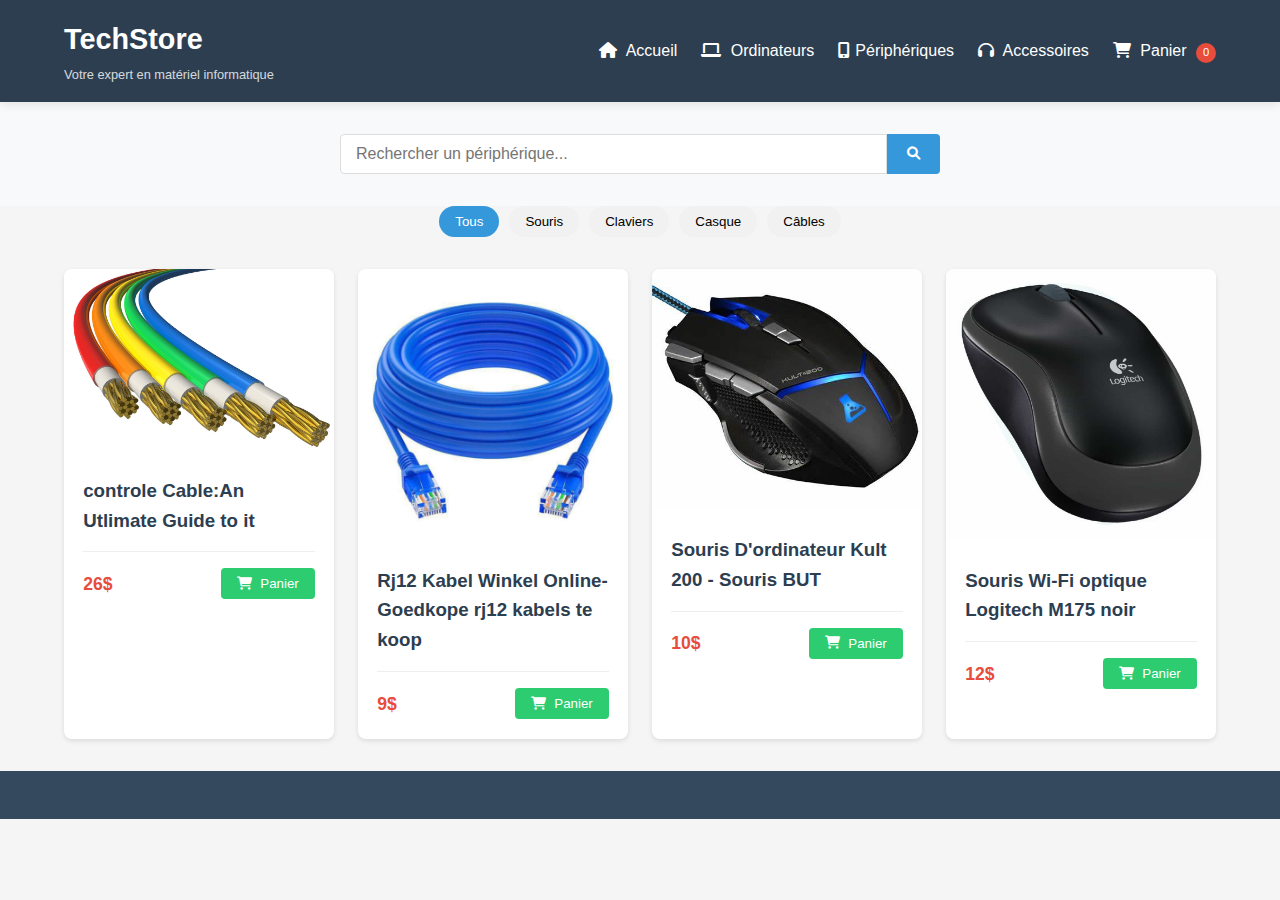
<file: templates/accessoires.html>
<!DOCTYPE html>
<html lang="fr">

<head>
    <meta charset="UTF-8">
    <meta name="viewport" content="width=device-width, initial-scale=1.0">
    <title>TechStore - Ordinateurs</title>
    <link rel="stylesheet" href="https://cdnjs.cloudflare.com/ajax/libs/font-awesome/6.0.0-beta3/css/all.min.css">
    <link rel="stylesheet" href="../css/style-4.css">
</head>

<body>
    <header>
        <div class="container">
            <div class="header-content">
                <div class="logo">
                    <h1>TechStore</h1>
                    <p>Votre expert en matériel informatique</p>
                </div>
                <nav>
                    <ul>
                        <li class="active"><a href="../index.html"><i class="fas fa-home"></i> Accueil</a></li>
                        <li class="active"><a href="ordinateurs.html"><i class="fas fa-laptop"></i> Ordinateurs</a></li>
                        <li class="active"><a href="périphérique.html"><i class="fas fa-mobile-alt"></i>Périphériques</a></li>
                        <li class="active"><a href="accessoires.html"><i class="fas fa-headphones"></i> Accessoires</a></li>
                        <li><a href="panier.html"><i class="fas fa-shopping-cart"></i> Panier <span id="cart-count">0</span></a></li>
                    </ul>
                </nav>
            </div>
        </div>
    </header>

    <main class="page-ordinateurs">
        <section class="search-section">
            <div class="container">
                <div class="search-bar">
                    <input type="text" id="searchInput" placeholder="Rechercher un périphérique...">
                    <button id="searchBtn"><i class="fas fa-search"></i></button>
                </div>
            </div>
        </section>

        <section class="computer-categories">
            <div class="container">
                <div class="category-filters">
                    <button class="filter-btn active" data-category="all">Tous</button>
                    <button class="filter-btn" data-category="portable">Souris</button>
                    <button class="filter-btn" data-category="bureau">Claviers</button>
                    <button class="filter-btn" data-category="gaming">Casque</button>
                    <button class="filter-btn" data-category="pro">Câbles</button>
                </div>

                <div class="product-grid">
                    <!-- Câbles 1 -->
                    <div class="product-card" data-id="1" data-category="ordinateur">
                        <div class="product-image">
                            <img src="../images/imgca-1.jpg" alt="controle Cable:An Utlimate Guide to it">
                        </div>
                        <div class="product-info">
                            <h3>controle Cable:An Utlimate Guide to it</h3>
                            <div class="product-footer">
                                <span class="price">26$</span>
                                <button class="add-to-cart">
                                    <i class="fas fa-shopping-cart"></i> Panier
                                </button>
                            </div>
                        </div>
                    </div>

                    <!-- Cable 2 -->
                    <div class="product-card" data-id="1" data-category="ordinateur">
                        <div class="product-image">
                            <img src="../images/imgca-2.jpg" alt="Rj12 Kabel Winkel Online">
                        </div>
                        <div class="product-info">
                            <h3>Rj12 Kabel Winkel Online- Goedkope rj12 kabels te koop</h3>
                            <div class="product-footer">
                                <span class="price">9$</span>
                                <button class="add-to-cart">
                                    <i class="fas fa-shopping-cart"></i> Panier
                                </button>
                            </div>
                        </div>
                    </div>
                    <!-- Souris 3 -->
                    <div class="product-card" data-id="1" data-category="ordinateur">
                        <div class="product-image">
                            <img src="../images/imgsou 1.jpg" alt="Souris D'ordinateur Kult 200 - Souris BUT">
                        </div>
                        <div class="product-info">
                            <h3>Souris D'ordinateur Kult 200 - Souris BUT</h3>
                            <div class="product-footer">
                                <span class="price">10$</span>
                                <button class="add-to-cart">
                                    <i class="fas fa-shopping-cart"></i> Panier
                                </button>
                            </div>
                        </div>
                    </div>
                    <!-- Ordinateur 4-->
                    <div class="product-card" data-id="1" data-category="ordinateur">
                        <div class="product-image">
                            <img src="../images/imgsou2.jpg" alt="Souris Wi-Fi optique Logitech M175 noir">
                        </div>
                        <div class="product-info">
                            <h3>Souris Wi-Fi optique Logitech M175 noir</h3>
                            <div class="product-footer">
                                <span class="price">12$</span>
                                <button class="add-to-cart">
                                    <i class="fas fa-shopping-cart"></i> Panier
                                </button>
                            </div>
                        </div>
                    </div>
                </div>
        </section>
    </main>

    <footer>
        <div class="container">
            <div class="footer-content">
                <!-- Pied de page identique à l'accueil -->
            </div>
        </div>
    </footer>

    <script src="../js/JavaScript.js"></script>

</body>

</html>
</file>
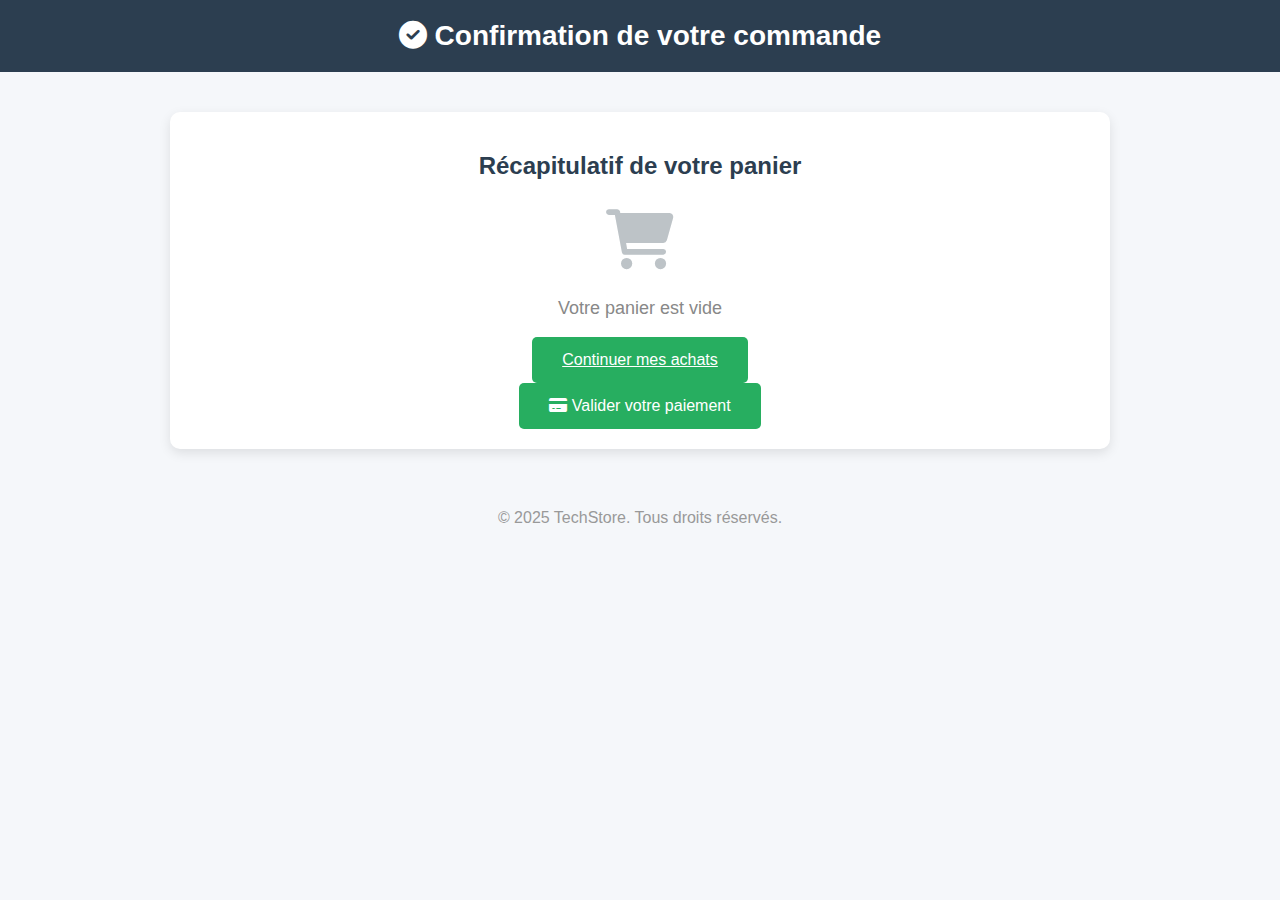
<file: templates/commande.html>
<!DOCTYPE html>
<html lang="fr">
<head>
    <meta charset="UTF-8">
    <title>Confirmation de commande - TechStore</title>
    <meta name="viewport" content="width=device-width, initial-scale=1.0">
    <!-- FontAwesome pour les icônes -->
    <link rel="stylesheet" href="https://cdnjs.cloudflare.com/ajax/libs/font-awesome/6.0.0-beta3/css/all.min.css">
    <style>
        body {
            font-family: 'Segoe UI', sans-serif;
            background: #f5f7fa;
            margin: 0;
            padding: 0;
        }

        header {
            background: #2c3e50;
            color: white;
            padding: 20px 0;
            text-align: center;
        }

        header h1 {
            margin: 0;
            font-size: 28px;
        }

        main {
            max-width: 900px;
            margin: 40px auto;
            padding: 20px;
            background: white;
            box-shadow: 0 4px 12px rgba(0,0,0,0.1);
            border-radius: 10px;
        }

        h2 {
            text-align: center;
            margin-bottom: 30px;
            color: #2c3e50;
        }

        table {
            width: 100%;
            border-collapse: collapse;
            margin-bottom: 25px;
        }

        th, td {
            border: 1px solid #dee2e6;
            padding: 12px;
            text-align: center;
        }

        th {
            background-color: #ecf0f1;
            font-weight: 600;
        }

        tfoot td {
            font-weight: bold;
            background-color: #f9f9f9;
        }

        .btn {
            display: inline-block;
            background: #27ae60;
            color: white;
            padding: 14px 30px;
            border: none;
            border-radius: 5px;
            font-size: 16px;
            text-align: center;
            cursor: pointer;
            transition: background 0.3s ease;
        }

        .btn:hover {
            background: #219150;
        }

        .empty {
            text-align: center;
            font-size: 18px;
            color: #888;
        }

        .empty i {
            font-size: 60px;
            margin-bottom: 10px;
            color: #bdc3c7;
        }

        footer {
            text-align: center;
            padding: 20px;
            color: #999;
        }

        @media screen and (max-width: 600px) {
            table, thead, tbody, th, td, tr {
                font-size: 14px;
            }
        }
    </style>
</head>
<body>

<header>
    <h1><i class="fas fa-check-circle"></i> Confirmation de votre commande</h1>
</header>

<main>
    <h2>Récapitulatif de votre panier</h2>

    <div id="commande">
        <!-- Contenu dynamique inséré ici -->
    </div>

    <form method="POST" action="valider.php">
        <input type="hidden" name="orderData" id="orderData">
        <div style="text-align:center;">
            <button type="submit" class="btn"><i class="fas fa-credit-card"></i> Valider votre paiement</button>
        </div>
    </form>
</main>

<footer>
    &copy; 2025 TechStore. Tous droits réservés.
</footer>

<script>
    const panier = JSON.parse(localStorage.getItem("panier")) || [];
    const commandeDiv = document.getElementById("commande");
    const orderDataInput = document.getElementById("orderData");

    if (panier.length === 0) {
        commandeDiv.innerHTML = `
            <div class="empty">
                <i class="fas fa-shopping-cart"></i>
                <p>Votre panier est vide</p>
                <a href="index.html" class="btn">Continuer mes achats</a>
            </div>
        `;
    } else {
        let total = 0;
        let html = `
            <table>
                <thead>
                    <tr>
                        <th>Produit</th>
                        <th>Prix</th>
                        <th>Quantité</th>
                        <th>Total</th>
                    </tr>
                </thead>
                <tbody>
        `;

        panier.forEach(item => {
            const itemTotal = item.prix * item.quantite;
            total += itemTotal;

            html += `
                <tr>
                    <td>${item.nom}</td>
                    <td>${item.prix.toFixed(2)} €</td>
                    <td>${item.quantite}</td>
                    <td>${itemTotal.toFixed(2)} €</td>
                </tr>
            `;
        });

        html += `
                </tbody>
                <tfoot>
                    <tr>
                        <td colspan="3">Total</td>
                        <td>${total.toFixed(2)} €</td>
                    </tr>
                </tfoot>
            </table>
        `;

        commandeDiv.innerHTML = html;
        orderDataInput.value = JSON.stringify(panier);
    }
</script>

</body>
</html>
</file>
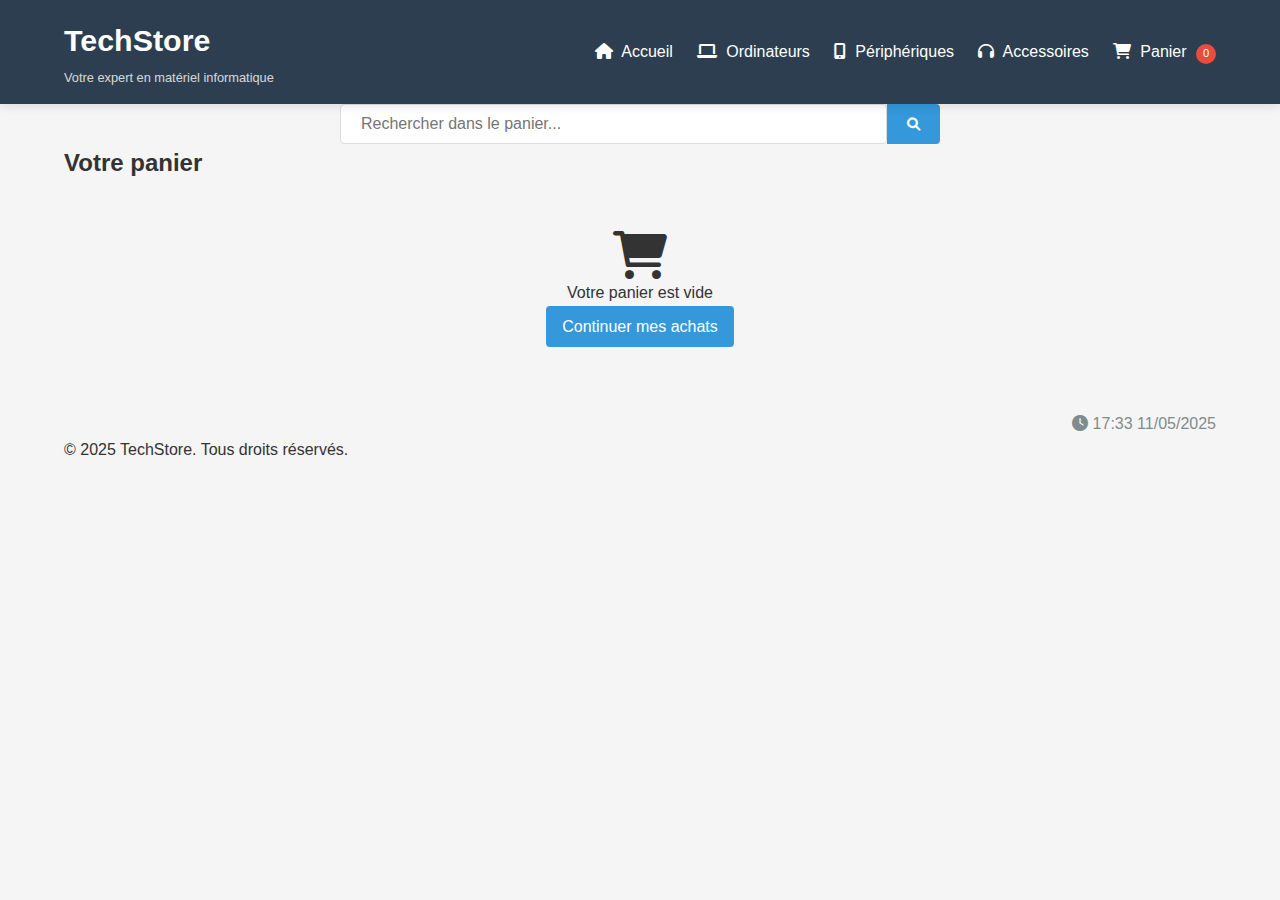
<file: templates/panier.html>
<!DOCTYPE html>
<html lang="fr">

<head>
    <meta charset="UTF-8" />
    <meta name="viewport" content="width=device-width, initial-scale=1.0" />
    <link rel="stylesheet" href="https://cdnjs.cloudflare.com/ajax/libs/font-awesome/6.0.0-beta3/css/all.min.css" />
    <link rel="stylesheet" href="../css/style5.css" />
    <title>TechStore - Panier</title>
</head>

<body>
    <header>
        <div class="container">
            <div class="header-content">
                <div class="logo">
                    <h1>TechStore</h1>
                    <p>Votre expert en matériel informatique</p>
                </div>
                <nav>
                    <ul>
                        <li class="active"><a href="../index.html"><i class="fas fa-home"></i> Accueil</a></li>
                        <li><a href="ordinateurs.html"><i class="fas fa-laptop"></i> Ordinateurs</a></li>
                        <li><a href="périphérique.html"><i class="fas fa-mobile-alt"></i> Périphériques</a></li>
                        <li><a href="accessoires.html"><i class="fas fa-headphones"></i> Accessoires</a></li>
                        <li><a href="#" data-page="cart"><i class="fas fa-shopping-cart"></i> Panier <span id="cart-count">0</span></a></li>
                    </ul>
                </nav>
            </div>
        </div>
    </header>

    <main class="container">
        <div class="search-bar">
            <input type="text" id="searchPanier" placeholder="Rechercher dans le panier..." />
            <button id="searchBtn"><i class="fas fa-search"></i></button>
        </div>

        <h2>Votre panier</h2>

        <div id="empty-cart">
            <p><i class="fas fa-shopping-cart fa-3x"></i></p>
            <p>Votre panier est vide</p>
            <a href="../index.html" class="btn">Continuer mes achats</a>
        </div>

        <table id="cart-table" class="hidden">
            <thead>
                <tr>
                    <th>Produit</th>
                    <th>Prix</th>
                    <th>Quantité</th>
                    <th>Total</th>
                    <th>Actions</th>
                </tr>
            </thead>
            <tbody id="cart-items">
                <!-- Contenu ajouté dynamiquement par JavaScript -->
            </tbody>
            <tfoot>
                <tr>
                    <td colspan="3">Total</td>
                    <td id="cart-total">0.00 €</td>
                    <td></td>
                </tr>
            </tfoot>
        </table>

        <div id="cart-actions" class="hidden">
            <button id="clear-cart" class="btn btn-danger">
                <i class="fas fa-trash"></i> Vider le panier
            </button>
            <button id="buy-now" class="btn btn-success">
                <i class="fas fa-credit-card"></i> Acheter maintenant
            </button>
        </div>

        <div class="order-info">
            <p><i class="fas fa-clock"></i> 17:33 11/05/2025</p>
        </div>
    </main>

    <footer>
        <div class="container">
            <p>&copy; 2025 TechStore. Tous droits réservés.</p>
        </div>
    </footer>

    <script src="../js/JavaScript.js"></script>
</body>

</html>
</file>
<file: css/style-4.css>
* {
    margin: 0;
    padding: 0;
    box-sizing: border-box;
    font-family: 'Segoe UI', Tahoma, Geneva, Verdana, sans-serif;
}

body {
    background-color: #f5f5f5;
    color: #333;
    line-height: 1.6;
}

a {
    text-decoration: none;
    color: inherit;
}

.container {
    width: 90%;
    max-width: 1200px;
    margin: 0 auto;
}

.btn {
    display: inline-block;
    padding: 10px 20px;
    background-color: #3498db;
    color: white;
    border-radius: 5px;
    transition: background-color 0.3s;
}

.btn:hover {
    background-color: #2980b9;
}
/* Header */
header {
    background-color: #2c3e50;
    color: white;
    padding: 1rem 0;
    position: sticky;
    top: 0;
    z-index: 100;
    box-shadow: 0 2px 10px rgba(0, 0, 0, 0.1);
}

.header-content {
    display: flex;
    justify-content: space-between;
    align-items: center;
}

.logo h1 {
    font-size: 1.8rem;
    margin-bottom: 0.2rem;
}

.logo p {
    font-size: 0.8rem;
    opacity: 0.8;
}

nav ul {
    display: flex;
    list-style: none;
}

nav ul li {
    margin-left: 1.5rem;
}

nav ul li a {
    transition: color 0.3s;
}

nav ul li a:hover {
    color: #3498db;
}

nav ul li i {
    margin-right: 5px;
}
#cart-count {
    background: #e74c3c;
    border-radius: 50%;
    width: 20px;
    height: 20px;
    display: inline-flex;
    justify-content: center;
    align-items: center;
    font-size: 0.7rem;
    margin-left: 5px;
}

/* Styles spécifiques à la page ordinateurs */
.page-ordinateurs .search-section {
    padding: 2rem 0;
    background-color: #f8f9fa;
}

.page-ordinateurs .search-bar {
    display: flex;
    max-width: 600px;
    margin: 0 auto;
}

.page-ordinateurs .search-bar input {
    flex: 1;
    padding: 10px 15px;
    border: 1px solid #ddd;
    border-radius: 4px 0 0 4px;
    font-size: 1rem;
}

.page-ordinateurs .search-bar button {
    padding: 0 20px;
    background-color: #3498db;
    color: white;
    border: none;
    border-radius: 0 4px 4px 0;
    cursor: pointer;
    transition: background-color 0.3s;
    cursor: pointer;
}

.page-ordinateurs .search-bar button:hover {
    background-color: #2980b9;
}

.page-ordinateurs .category-filters {
    display: flex;
    justify-content: center;
    flex-wrap: wrap;
    gap: 10px;
    margin-bottom: 2rem;
}

.page-ordinateurs .filter-btn {
    padding: 8px 16px;
    background-color: #f1f1f1;
    border: none;
    border-radius: 20px;
    cursor: pointer;
    transition: all 0.3s;
}

.page-ordinateurs .filter-btn.active,
.page-ordinateurs .filter-btn:hover {
    background-color: #3498db;
    color: white;
}

/* Adaptation de la grille de produits */
.page-ordinateurs .product-grid {
    grid-template-columns: repeat(auto-fill, minmax(250px, 1fr));
}

/* Style des cartes ordinateurs */
.page-ordinateurs .product-card {
    position: relative;
}

.page-ordinateurs .product-category {
    position: absolute;
    top: 10px;
    left: 10px;
    background-color: rgba(52, 152, 219, 0.9);
    color: white;
    padding: 3px 8px;
    border-radius: 3px;
    font-size: 0.8rem;
}
.product-image-container {
    height: 200px;
    overflow: hidden;
    border-radius: 8px;
    margin-bottom: 1rem;
}

.product-image {
    width: 100%;
    height: 100%;
    object-fit: cover;
    transition: transform 0.5s;
}

.product-card:hover .product-image {
    transform: scale(1.05);
}

.product-info {
    padding: 0 0.5rem;
}

.product-specs {
    margin: 1rem 0;
}

.product-specs p {
    margin: 0.3rem 0;
    font-size: 0.9rem;
    color: #555;
}

.product-footer {
    display: flex;
    justify-content: space-between;
    align-items: center;
    margin-top: 1rem;
}

.product-price {
    font-size: 1.2rem;
    font-weight: bold;
    color: #e74c3c;
}

.add-to-cart {
    background: #3498db;
    color: white;
    border: none;
    padding: 0.5rem 1rem;
    border-radius: 4px;
    cursor: pointer;
    display: flex;
    align-items: center;
    gap: 0.5rem;
}

.add-to-cart:hover {
    background: #2980b9;

}

.product-grid {
    display: grid;
    grid-template-columns: repeat(auto-fill, minmax(280px, 1fr));
    gap: 1.5rem;
}

.product-card {
    background: white;
    border-radius: 8px;
    overflow: hidden;
    box-shadow: 0 2px 5px rgba(0,0,0,0.1);
    transition: transform 0.3s;
}

.product-card:hover {
    transform: translateY(-5px);
    box-shadow: 0 5px 15px rgba(0,0,0,0.1);
}

.product-image {
    height: auto;
    overflow: hidden;
}

.product-image img {
    width: 100%;
    height: 100%;
    object-fit: cover;
    transition: transform 0.5s;
}

.product-card:hover .product-image img {
    transform: scale(1.05);
}

.product-info {
    padding: 1.2rem;
}

.product-info h3 {
    margin-bottom: 0.8rem;
    color: #2c3e50;
}

.specs {
    list-style: none;
    margin-bottom: 1rem;
}

.specs li {
    margin-bottom: 0.3rem;
    font-size: 0.9rem;
    color: #555;
}

.product-footer {
    display: flex;
    justify-content: space-between;
    align-items: center;
    margin-top: 1rem;
    padding-top: 1rem;
    border-top: 1px solid #eee;
}

.price {
    font-weight: bold;
    color: #e74c3c;
    font-size: 1.1rem;
}

.add-to-cart {
    background: #2ecc71;
    color: white;
    border: none;
    padding: 0.5rem 1rem;
    border-radius: 4px;
    cursor: pointer;
    display: flex;
    align-items: center;
    gap: 0.5rem;
}

.add-to-cart:hover {
    background: #27ae60;
}

footer {
    background: #34495e;
    color: white;
    text-align: center;
    padding: 1.5rem 0;
    margin-top: 2rem;
}
/* Responsive */
@media (max-width: 768px) {
    .page-ordinateurs .category-filters {
        justify-content: flex-start;
    }
    
    .page-ordinateurs .search-bar {
        width: 100%;
    }
}
</file>
<file: css/style5.css>
/* Styles de base */
* {
    margin: 0;
    padding: 0;
    box-sizing: border-box;
    font-family: 'Segoe UI', Tahoma, Geneva, Verdana, sans-serif;
}

body {
    background-color: #f5f5f5;
    color: #333;
    line-height: 1.6;
}

a {
    text-decoration: none;
    color: inherit;
}

.container {
    width: 90%;
    max-width: 1200px;
    margin: 0 auto;
}

.btn {
    display: inline-block;
    padding: 10px 20px;
    background-color: #3498db;
    color: white;
    border-radius: 5px;
    transition: background-color 0.3s;
}

.btn:hover {
    background-color: #2980b9;
}

header {
    background-color: #2c3e50;
    color: white;
    padding: 1rem 0;
    position: sticky;
    top: 0;
    z-index: 100;
    box-shadow: 0 2px 10px rgba(0, 0, 0, 0.1);
}

.header-content {
    display: flex;
    justify-content: space-between;
    align-items: center;
}

.logo h1 {
    font-size: 1.9rem;
    margin-bottom: 0.2rem;
}

.logo p {
    font-size: 0.8rem;
    opacity: 0.8;
}

nav ul {
    display: flex;
    list-style: none;
}

nav ul li {
    margin-left: 1.5rem;
}

nav ul li a {
    transition: color 0.3s;
}

nav ul li a:hover {
    color: #3498db;
}

nav ul li i {
    margin-right: 5px;
}
#cart-count {
    background: #e74c3c;
    border-radius: 50%;
    width: 20px;
    height: 20px;
    display: inline-flex;
    justify-content: center;
    align-items: center;
    font-size: 0.7rem;
    margin-left: 5px;
}

/* Barre de recherche */
.search-section {
    padding: 2rem 0;
    background-color: #f8f9fa;
}
.search-bar {
    display: flex;
    max-width: 600px;
    margin: auto;
}

.search-bar input {
    flex: 1;
    padding: 10px 20px;
    border: 1px solid #ddd;
    border-radius: 4px;
    font-size: 1rem;
}

.search-bar button {
    padding: 0 20px;
    background-color: #3498db;
    color: white;
    border: none;
    border-radius: 0 4px 4px 0;
    cursor: pointer;
    transition: background-color 0.3s;
    cursor: pointer;
}

.search-bar button:hover {
    background-color: #2980b9;
}

/* Panier */
#empty-cart {
    text-align: center;
    padding: 3rem 0;
}

.hidden {
    display: none;
}

#cart-table {
    width: 100%;
    border-collapse: collapse;
    margin: 1rem 0;
}

#cart-table th, #cart-table td {
    padding: 0.75rem;
    text-align: left;
    border-bottom: 1px solid #ddd;
}

#cart-table th {
    background-color: #f8f9fa;
}

.btn {
    display: inline-block;
    padding: 0.5rem 1rem;
    background: #3498db;
    color: white;
    border: none;
    border-radius: 4px;
    text-decoration: none;
    cursor: pointer;
}

.btn-danger {
    background: #e74c3c;
}

.order-info {
    text-align: right;
    margin-top: 1rem;
    color: #7f8c8d;
}
</file>
